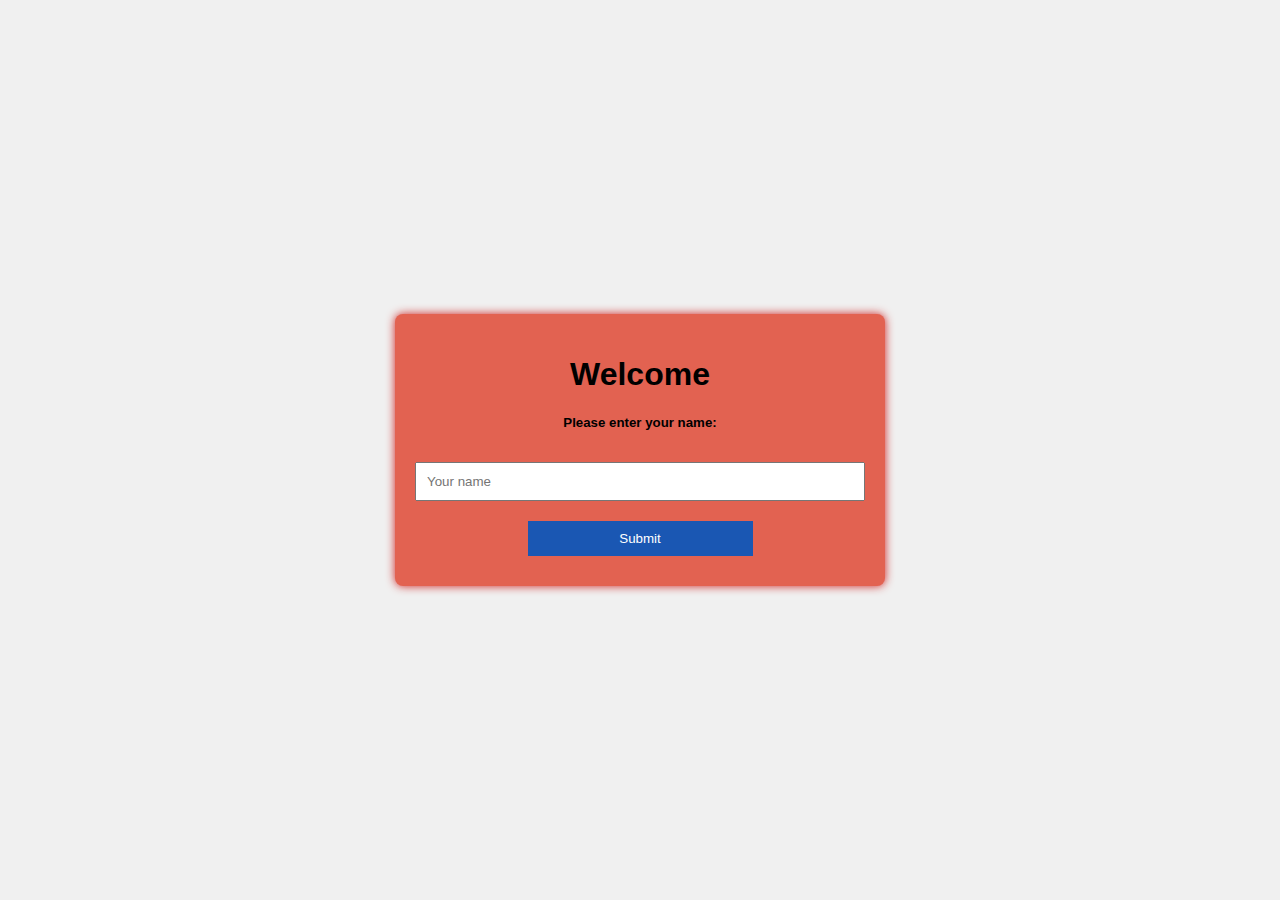
<file: index.html/index.html>
<!DOCTYPE html>
<html lang="en">
<head>
    <meta charset="UTF-8">
    <meta name="viewport" content="width=device-width, initial-scale=1.0">
    <title>Welcome Page</title>
    <link rel="stylesheet" href="style.css"> <!-- Link to CSS -->
</head>
<body>
    <div class="container">
        <h1>Welcome</h1>
        <h5>Please enter your name: </h5>
        <div id="welcomeMessage"></div>
        <form id="nameForm">
            <input type="text" id="nameInput" placeholder="Your name" required>
            
            <button type="submit" class="eh">Submit</button><br>
            <a type='button2' href="index2.html" target="_self" title="This takes you to main page" id="doneBtn" class="eh">Done</a>
        </form>
        
    </div>

    <script src="index.js"></script> <!-- Link to JS -->
</body>
</html>
</file>
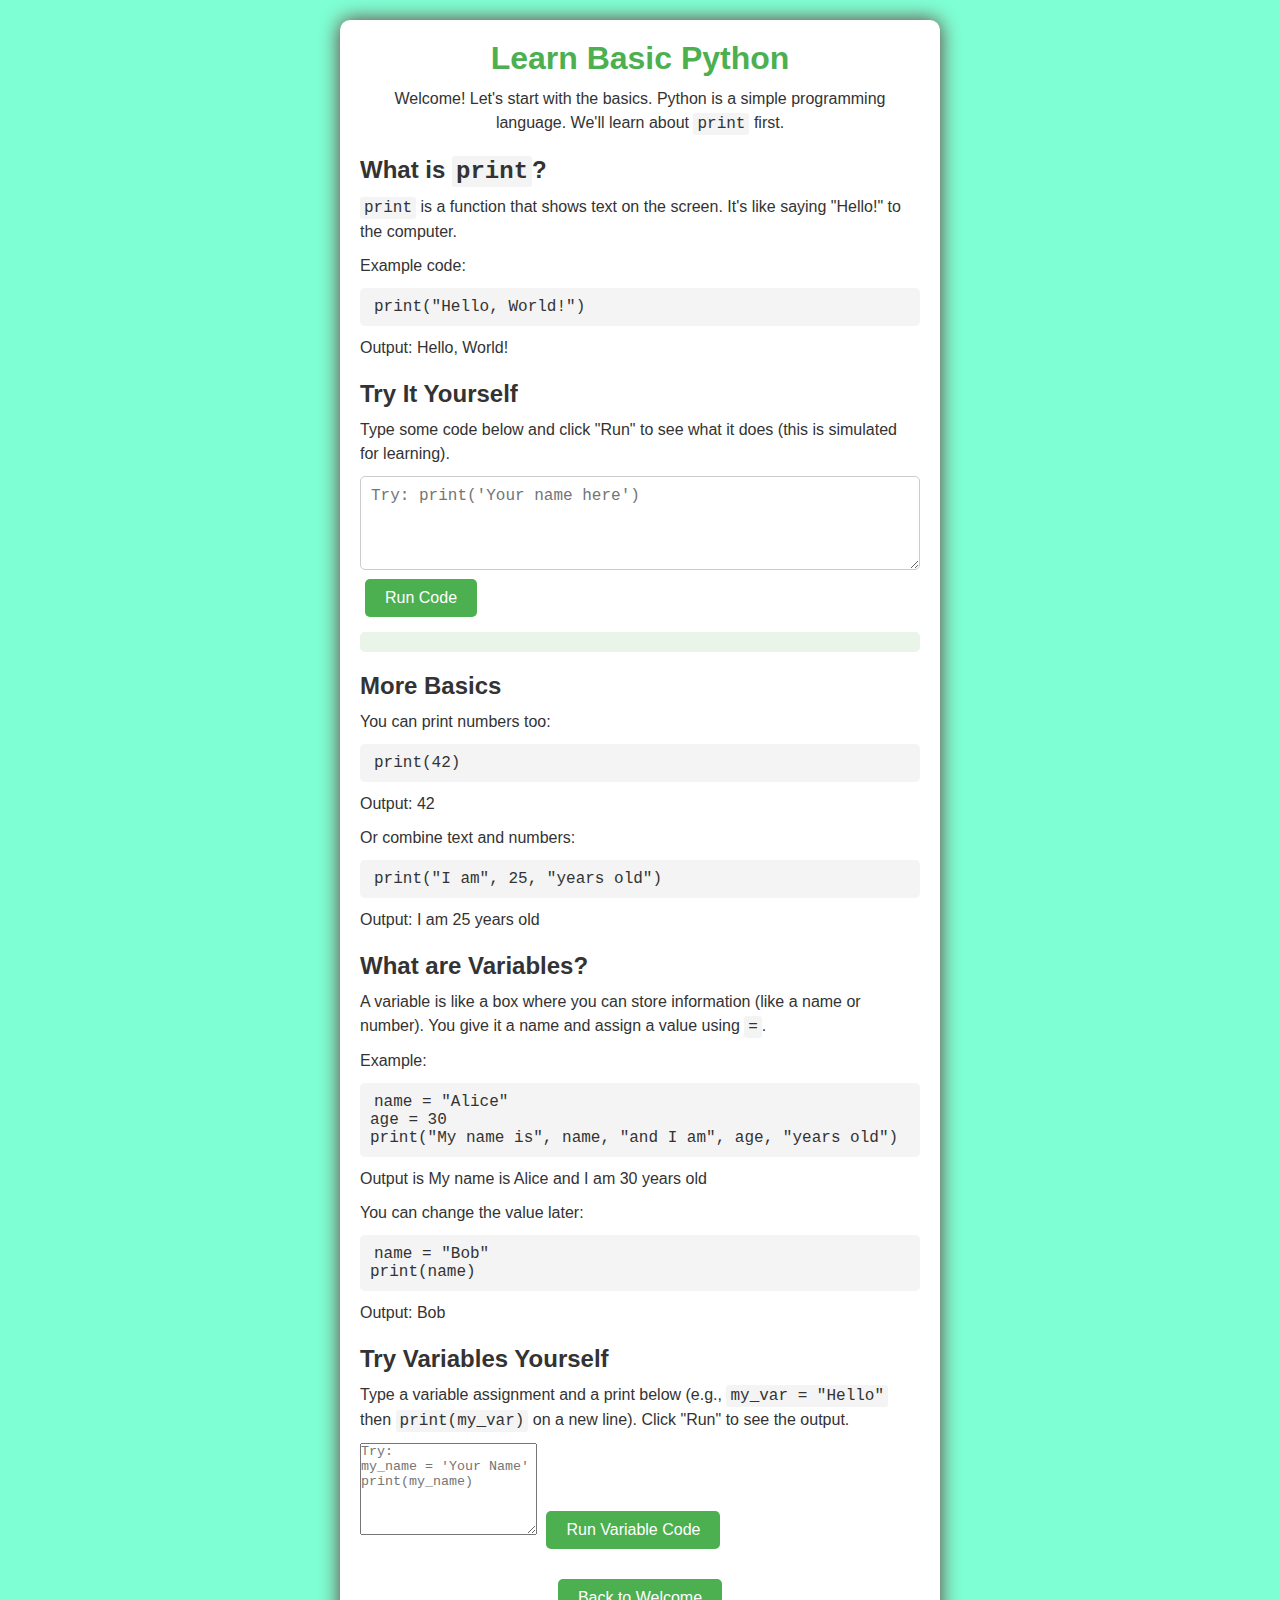
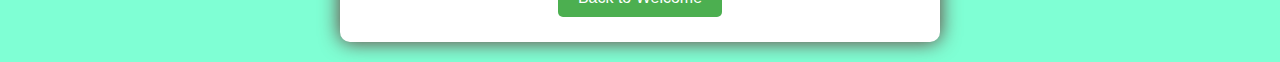
<file: codes/main.html>
<!DOCTYPE html>
<html lang="en">
<head>
    <meta charset="UTF-8">
    <meta name="viewport" content="width=device-width, initial-scale=1.0">
    <title>Learn Python Basics</title>
    <link rel="stylesheet" href="welcome.css"> <!-- Link to CSS -->
</head>
<body>
    <div id="container">
        <h1>Learn Basic Python</h1>
        <p>Welcome! Let's start with the basics. Python is a simple programming language. We'll learn about <code>print</code> first.</p>
        
        <div class="div2">
            <h2>What is <code>print</code>?</h2>
            <p><code>print</code> is a function that shows text on the screen. It's like saying "Hello!" to the computer.</p>
            <p>Example code:</p>
            <pre><code>print("Hello, World!")</code></pre>
            <p>Output: Hello, World!</p>
        </div>
        
        <div class="div2">
            <h2>Try It Yourself</h2>
            <p>Type some code below and click "Run" to see what it does (this is simulated for learning).</p>
            <textarea id="codeInput" rows="4" placeholder="Try: print('Your name here')"></textarea>
            <button id="runBtn" class="btn">Run Code</button>
            <div id="output"></div>
        </div>
        
        <div class="div2">
            <h2>More Basics</h2>
            <p>You can print numbers too:</p>
            <pre><code>print(42)</code></pre>
            <p>Output: 42</p>
            <p>Or combine text and numbers:</p>
            <pre><code>print("I am", 25, "years old")</code></pre>
            <p>Output: I am 25 years old</p>
        </div>
        
        <!-- NEW div: Variables -->
        <div class="div2">
            <h2>What are Variables?</h2>
            <p>A variable is like a box where you can store information (like a name or number). You give it a name and assign a value using <code>=</code>.</p>
            <p>Example:</p>
            <pre><code>name = "Alice"
age = 30
print("My name is", name, "and I am", age, "years old")</code></pre>
            <p>Output is My name is Alice and I am 30 years old</p>
            <p>You can change the value later:</p>
            <pre><code>name = "Bob"
print(name)</code></pre>
            <p>Output: Bob</p>
        </div class="div2">
        
        <div class="div2">
            <h2>Try Variables Yourself</h2>
            <p>Type a variable assignment and a print below (e.g., <code>my_var = "Hello"</code> then <code>print(my_var)</code> on a new line). Click "Run" to see the output.</p>
            <textarea id="varCodeInput" rows="6" placeholder="Try:
my_name = 'Your Name'
print(my_name)"></textarea>
            <button id="runVarBtn" class="btn">Run Variable Code</button>
            <div id="varOutput"></div>
        </div>
        
        <a href="index.html" class="btn">Back to Welcome</a>
    </div>
    <script src="welcome.js"></script> <!-- Link to JS -->
</body>
</html>
</file>
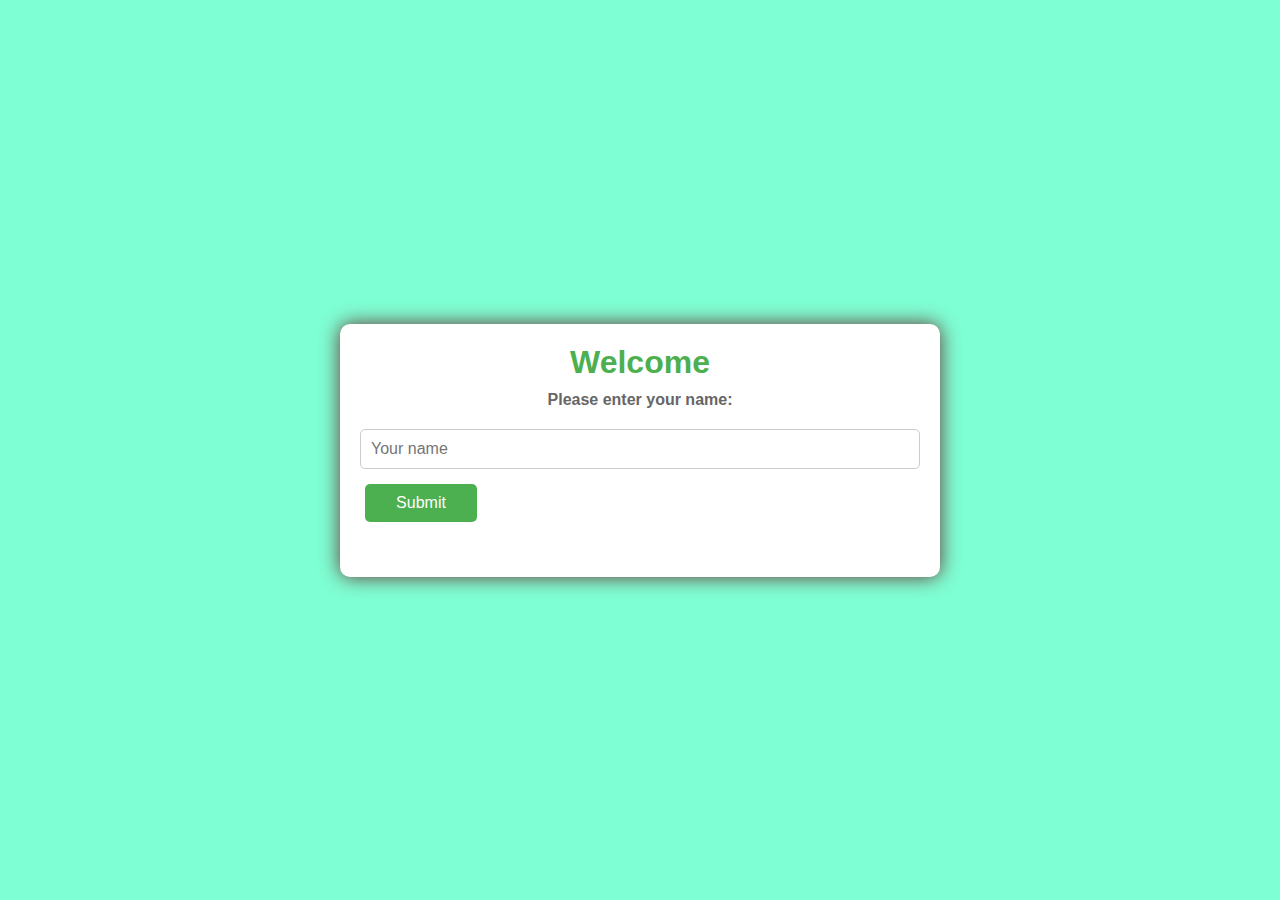
<file: codes/welcome.html>
<!DOCTYPE html>
<html lang="en">
<head>
    <meta charset="UTF-8">
    <meta name="viewport" content="width=device-width, initial-scale=1.0">
    <title>Welcome Page</title>
    <link rel="stylesheet" href="welcome.css"> <!-- Link to CSS -->
</head>
<body id="body1">
    <div id="container">
        <h1>Welcome</h1>
        <h5>Please enter your name:</h5>
        
        <form id="nameForm">
            <input type="text" id="nameInput" placeholder="Your name" autocomplete="off" required>
            <button type="submit" id="bn" class="btn">Submit</button>
            <div id="welcomeMessage"></div>
            <a href="main.html" id="doneBtn"  class="btn" style="display: none;">Yes</a> <!-- Hidden initially -->
        </form>
    </div>
    <script src="welcome.js"></script> <!-- Link to JS -->
</body>
</html>
</file>
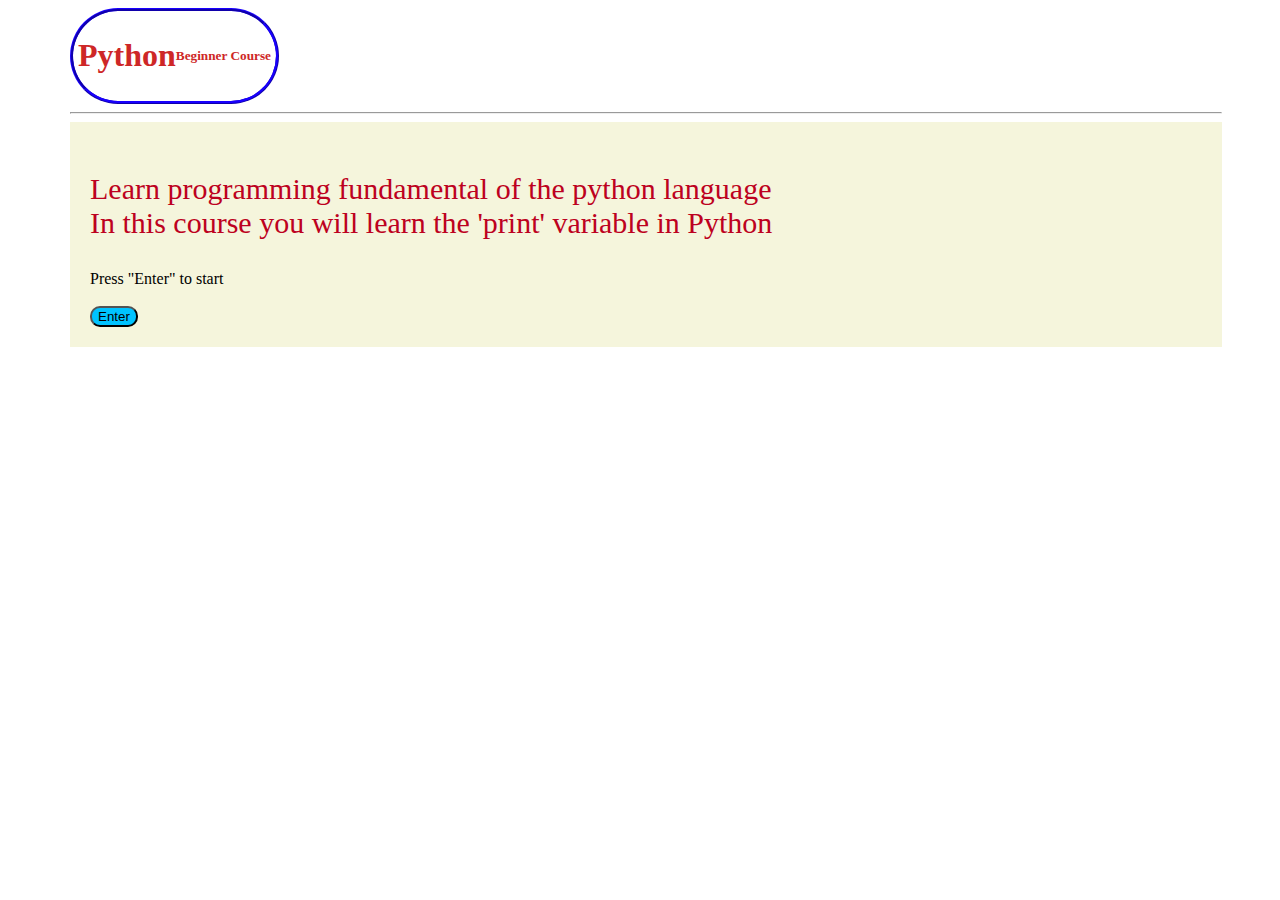
<file: index.html/index2.html>
<!DOCTYPE html>
<html lang="en">
<head>
    <meta charset="UTF-8">
    <meta name="viewport" content="width=device-width, initial-scale=1.0">
    <title>Python Lesson</title>
    <link rel="stylesheet" href="style2.css">
</head>
<body>
    <div class="container1">
        <div id="container2">
        <h1 id="h11" class="idk">Python </h1><br>
        <h5 id="box1" class="idk">Beginner Course</h5>
        </div>
        <hr>
        <div id="container3">
        <p id="par1">Learn programming fundamental of the python language <br>
        In this course you will learn the 'print' variable in Python</p>
        <label for="button">Press "Enter" to start</label><br><br>
        <button id="btn1">Enter</button>
        </div>
    </div>
</body>
</html>
</file>
<file: index.html/style.css>
body {
    font-family: Arial, sans-serif;
    display: flex;
    justify-content: center;
    align-items: center;
    height: 100vh;
    margin: 0;
    background-color: #f0f0f0;
}
.container {
    text-align: center; /* centering the  elements */
    background: rgb(226, 98, 81);
    padding: 20px;
    border-radius: 8px;
    box-shadow: 0 0 10px rgb(206, 34, 34);
    border-width: 8px;
    width: 450px;
    max-width: 90%;
}
input[type="text"] {
    padding: 10px;
    margin: 10px 0;
    width: 100%;
    box-sizing: border-box;
}
button {
    padding: 10px 20px;
    background-color: #1a57b3;
    color: white;
    border: none;
    cursor: pointer;
    width: 50%;
    display: inline-block; /* Allows centering with margin */
    margin: 10px auto; /* Centers horizontally */
}
button:hover {
    background-color: #29719b;
}
#welcomeMessage {
    margin-top: 20px;
    font-size: 18px;
    color: #1332be;
}

@media (max-width: 400px) {
    .container {
        width: 250px;
    }
}

#doneBtn {
    text-align: center;
    font-family: Arial, sans-serif;
    background-color: #1a57b3;
    color: white;
    border: none;
    cursor: pointer;
    width: 30%; /* Reduced from 50% to make it smaller */
    padding: 10px 20px; /* Match submit padding */
    display: none; /* Hide by default */
    margin: 10px auto; /* Centers horizontally below submit */
    text-decoration: none; /* Remove underline for link */
}

.eh {
    font-family: Arial, sans-serif;
    text-decoration: none;
    /* Removed display: flex and positioning for proper centering */
}
</file>
<file: index.html/style2.css>
body{
    margin-left: 70px;
    max-width: 90%;
    background-image: ;
}



#container2{
    text-align: center;
    border: solid;
    width: fit-content;
    border-radius: 50px;
    border-style: ridge;
    border-color: rgb(25, 0, 255);
    color: #ce2727;
    padding: 5px;
    display: flex;
    justify-content: center;
    align-items: center;
    position: relative;
    
    
}
#par1{
    color: rgb(189, 1, 32);
    font-size: 30px;
}

#btn1{
    background-color: rgb(0, 195, 255);
    border-radius: 10px;
}
#btn1:hover{
    background-color: rgb(0, 217, 255);
}

#container3{
    background-color: beige;
    
    height: fit-content;
    padding: 20px;
}
</file>
<file: codes/welcome.css>
/* Basic reset for consistency */
* {
    margin: 0;
    padding: 0;
    box-sizing: border-box;
}

/* Body styling: light background, centered content */
body {
    font-family: Arial, sans-serif;
    background-color: #f0f0f0;
    color: #333;
    display: flex;
    justify-content: center;
    align-items: center;
    min-height: 100vh;
    padding: 20px;
    background-color: aquamarine;
}


/* Container: white box with shadow */
#container {
    background-color: white;
    padding: 20px;
    border-radius: 10px;
    box-shadow: 0 0 20px rgb(102, 50, 50);
    max-width: 600px;
    width: 100%;
    text-align: center;
}

/* Headings */
h1 {
    font-size: 2em;
    margin-bottom: 10px;
    color: #4CAF50;
}

h2 {
    font-size: 1.5em;
    margin-top: 20px;
    margin-bottom: 10px;
    color: #333;
}

h5 {
    font-size: 1em;
    margin-bottom: 20px;
    color: #666;
}

/* Paragraphs and sections */
p {
    margin-bottom: 10px;
    line-height: 1.5;
}

.div2 {
    margin-bottom: 20px;
    text-align: left;
}

/* Code blocks */
pre {
    background-color: #f4f4f4;
    padding: 10px;
    border-radius: 5px;
    overflow-x: auto;
    margin: 10px 0;
}

code {
    font-family: 'Courier New', monospace;
    background-color: #f4f4f4;
    padding: 2px 4px;
    border-radius: 3px;
}

/* Form elements */
#nameForm {
    display: flex;
    flex-direction: column;
    gap: 10px;
    margin-bottom: 20px;
}

#nameInput {
    padding: 10px;
    border: 1px solid #ccc;
    border-radius: 5px;
    font-size: 1em;
}

#codeInput {
    width: 100%;
    padding: 10px;
    border: 1px solid #ccc;
    border-radius: 5px;
    font-family: 'Courier New', monospace;
    font-size: 1em;
}

/* Buttons and links */
.btn {
    padding: 10px 20px;
    background-color: #4CAF50;
    color: white;
    border: none;
    border-radius: 5px;
    cursor: pointer;
    text-decoration: none;
    display: inline-block;
    font-size: 1em;
    margin: 5px;
}

.btn:hover {
    background-color: #45a049;
}

/* Output area */
#output {
    margin-top: 10px;
    padding: 10px;
    background-color: #e8f5e8;
    border-radius: 5px;
    font-family: 'Courier New', monospace;
    min-height: 20px;
}

#bn{
    width: 20%;
}

#doneBtn{
    width: 20%;
   margin: auto;
    
}
</file>
